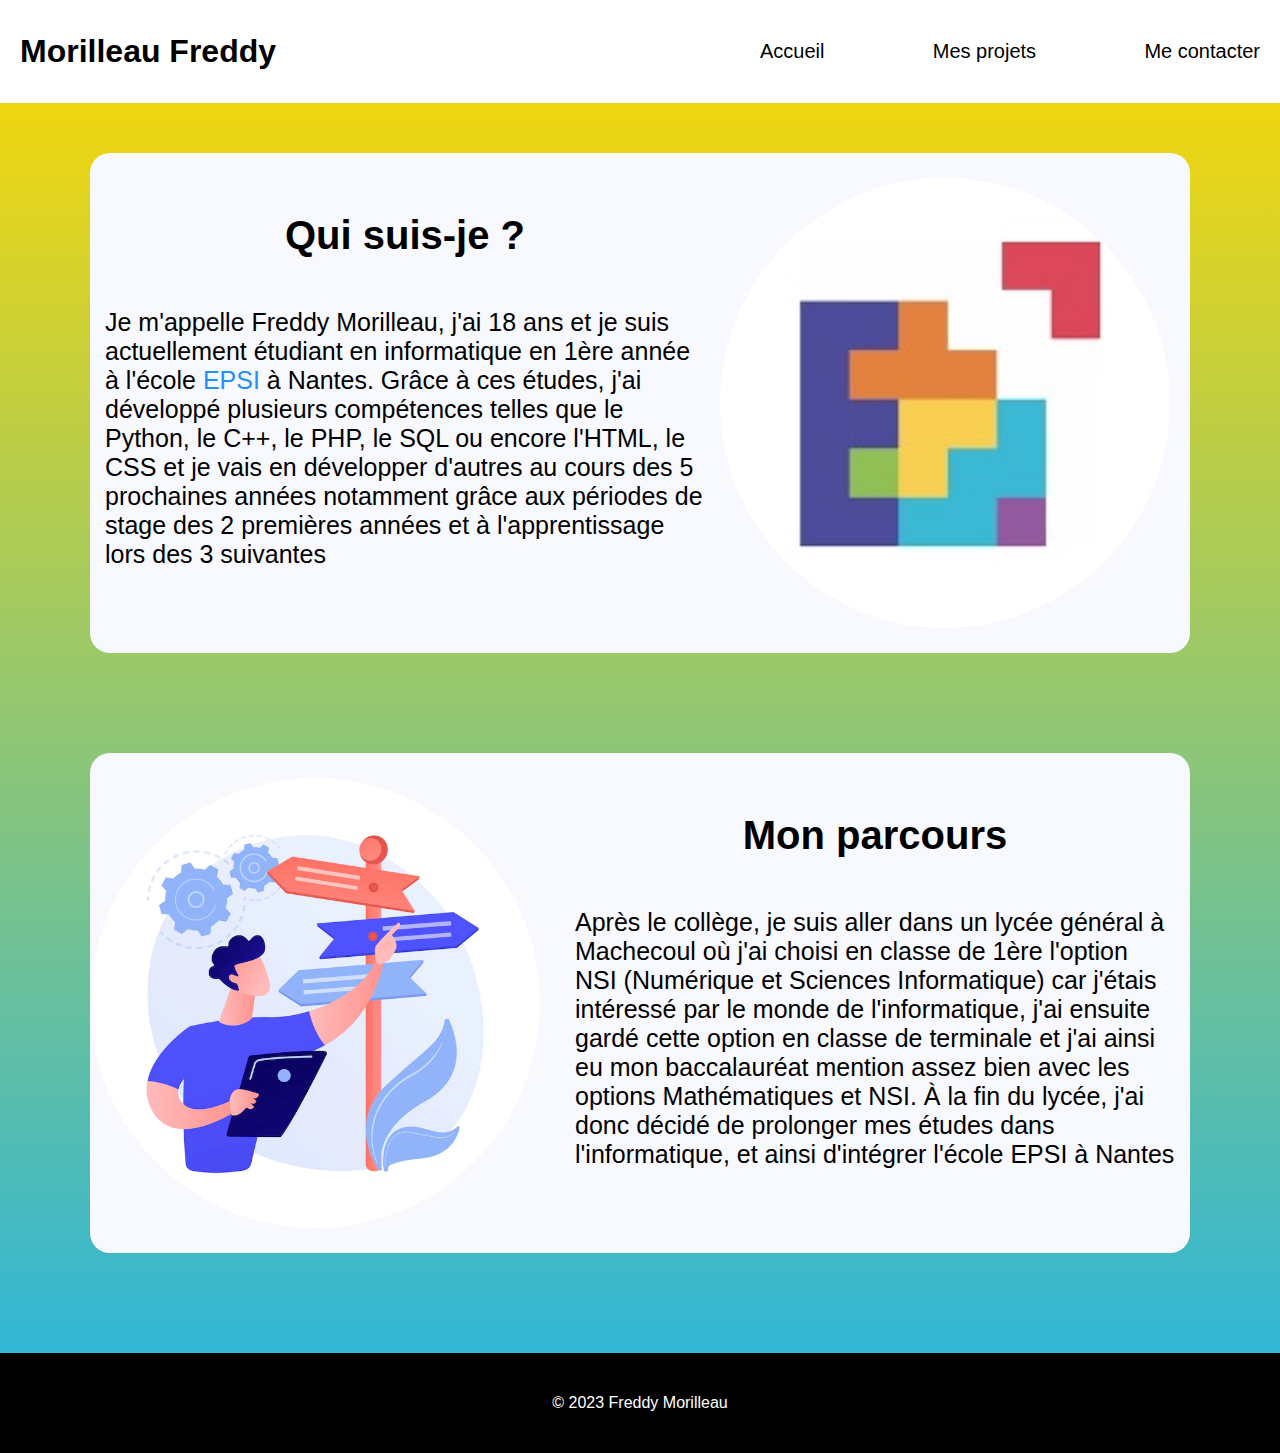
<file: index.html>
<!doctype html>
<html lang="fr">
<head>
    <meta charset="UTF-8">
    <meta name="viewport"
          content="width=device-width, user-scalable=no, initial-scale=1.0, maximum-scale=1.0, minimum-scale=1.0">
    <meta http-equiv="X-UA-Compatible" content="ie=edge">
    <link rel="stylesheet" href="main.css">
    <title>Morilleau Freddy</title>
</head>
<body>

<div class="mobile" onclick="closeMenuMobile()"></div>
<header>
    <nav>
        <div class="profile">
            <h1>Morilleau Freddy</h1>
        </div>
        <div class="nav">
            <div class="close" onclick="closeMenuMobile()">
                <h1>MENU</h1>
                <svg xmlns="http://www.w3.org/2000/svg" fill="none" viewBox="0 0 24 24" stroke-width="1.5"
                     stroke="currentColor" class="w-6 h-6">
                    <path stroke-linecap="round" stroke-linejoin="round" d="M6 18L18 6M6 6l12 12" />
                </svg>
            </div>

            <ul>
                <p><a href="index.html">Accueil</a></p>
                <p><a href="projets.html">Mes projets</a></p>
                <p><a href="contact.html">Me contacter</a></p>
            </ul>
        </div>

        <div class="burger" onclick="openMenuMobile()">
            <svg xmlns="http://www.w3.org/2000/svg" fill="none" viewBox="0 0 24 24" stroke-width="1.5"
                 stroke="currentColor" class="w-6 h-6">
                <path stroke-linecap="round" stroke-linejoin="round"
                      d="M3.75 6.75h16.5M3.75 12h16.5m-16.5 5.25h16.5" />
            </svg>
        </div>

    </nav>


</header>

<!-- ouvrir et fermer le menu burger -->
<script>
    function openMenuMobile() {
        console.log('ouvrir menu ');
        document.querySelector('.nav').classList.add('open');
        document.querySelector('.mobile').classList.add('open');
    }

    function closeMenuMobile() {
        console.log('ouvrir menu ');
        document.querySelector('.nav').classList.remove('open');
        document.querySelector('.mobile').classList.remove('open');
    }

</script>
<div class="presentation">
    <div class="content">
        <div class="titre1">
            <b>Qui suis-je ?</b>
        </div>
        <div class="texte1">
            <p>
                Je m'appelle Freddy Morilleau, j'ai 18 ans et je suis actuellement étudiant en informatique
                en 1ère année à l'école <a class="lien_epsi" href="https://www.epsi.fr/">EPSI</a> à Nantes.
                Grâce à ces études, j'ai développé plusieurs compétences telles que le Python, le C++, le PHP, le SQL ou encore l'HTML, le CSS 
                et je vais en développer d'autres au cours des 5 prochaines années
                notamment grâce aux périodes de stage des 2 premières années et à l'apprentissage lors des 3 suivantes
            </p>
        </div>
    </div>
    <div>
        <img src="logo%20epsi.jpg" class="logo">
    </div>
</div>
<div class="parcours">
    <div>
        <img src="mon%20parcours2.jpg" class="logo">
    </div>
    <div class="content">
        <div class="titre1">
            <b>Mon parcours</b>
        </div>
        <div class="texte1">
            <p>
                Après le collège, je suis aller dans un lycée général à Machecoul où j'ai choisi en classe de 1ère
                l'option NSI (Numérique et Sciences Informatique) car j'étais intéressé par le monde de l'informatique,
                j'ai ensuite gardé cette option en classe de terminale
                et j'ai ainsi eu mon baccalauréat mention assez bien avec les options Mathématiques et NSI.
                À la fin du lycée, j'ai donc décidé de prolonger mes études dans l'informatique, et ainsi
                d'intégrer l'école EPSI à Nantes
            </p>
        </div>
    </div>

</div>
<footer>
    <div class="footer">
        © 2023 Freddy Morilleau
    </div>
</footer>
</body>
</html>
</file>
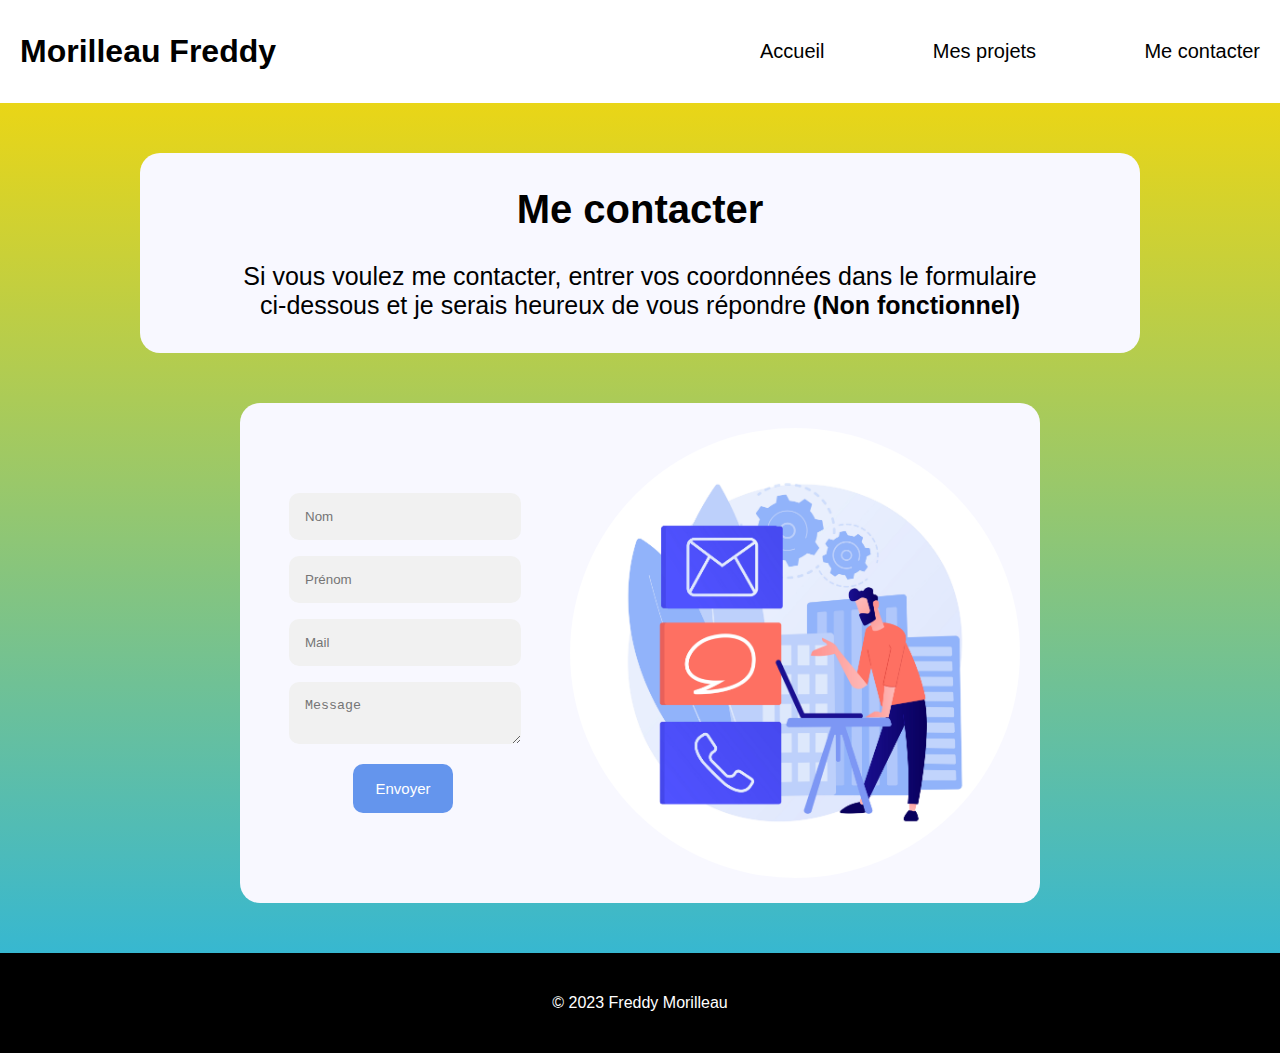
<file: contact.html>
<!doctype html>
<html lang="fr">
<head>
    <meta charset="UTF-8">
    <meta name="viewport"
          content="width=device-width, user-scalable=no, initial-scale=1.0, maximum-scale=1.0, minimum-scale=1.0">
    <meta http-equiv="X-UA-Compatible" content="ie=edge">
    <link rel="stylesheet" href="main.css">
    <title>Me contacter</title>
</head>
<body>

<div class="mobile" onclick="closeMenuMobile()"></div>
<header>
    <nav>
        <div class="profile">
            <h1>Morilleau Freddy</h1>
        </div>
        <div class="nav">
            <div class="close" onclick="closeMenuMobile()">
                <h1>MENU</h1>
                <svg xmlns="http://www.w3.org/2000/svg" fill="none" viewBox="0 0 24 24" stroke-width="1.5"
                     stroke="currentColor" class="w-6 h-6">
                    <path stroke-linecap="round" stroke-linejoin="round" d="M6 18L18 6M6 6l12 12" />
                </svg>
            </div>

            <ul>
                <p><a href="index.html">Accueil</a></p>
                <p><a href="projets.html">Mes projets</a></p>
                <p><a href="contact.html">Me contacter</a></p>
            </ul>
        </div>

        <div class="burger" onclick="openMenuMobile()">
            <svg xmlns="http://www.w3.org/2000/svg" fill="none" viewBox="0 0 24 24" stroke-width="1.5"
                 stroke="currentColor" class="w-6 h-6">
                <path stroke-linecap="round" stroke-linejoin="round"
                      d="M3.75 6.75h16.5M3.75 12h16.5m-16.5 5.25h16.5" />
            </svg>
        </div>

    </nav>


</header>

<!-- ouvrir et fermer le menu burger -->
<script>
    function openMenuMobile() {
        console.log('ouvrir menu ');
        document.querySelector('.nav').classList.add('open');
        document.querySelector('.mobile').classList.add('open');
    }

    function closeMenuMobile() {
        console.log('ouvrir menu ');
        document.querySelector('.nav').classList.remove('open');
        document.querySelector('.mobile').classList.remove('open');
    }

</script>
<div class="intro_contact">
    <div class="content">
        <div class="titre2">
            <b>Me contacter</b>
        </div>
        <div class="texte2">
            Si vous voulez me contacter, entrer vos coordonnées dans le formulaire ci-dessous
            et je serais heureux de vous répondre <b>(Non fonctionnel)</b>
        </div>
    </div>
</div>
<div class="formulaire_contact">
    <form class="contact">
        <div>
        <input type="text" class="element_form" placeholder="Nom">
        </div>
        <div>
        <input type="text" class="element_form" placeholder="Prénom">
        </div>
        <div>
        <input type="text" class="element_form" placeholder="Mail">
        </div>
        <div>
            <textarea class="element_form" placeholder="Message"></textarea>
        </div>
        <input type="submit" value="Envoyer" class="btn">
    </form>
    <div>
        <img src="image_contact.jpg" class="logo">
    </div>
</div>
<footer>
    <div class="footer">
        © 2023 Freddy Morilleau
    </div>
</footer>
</body>
</html>
</file>
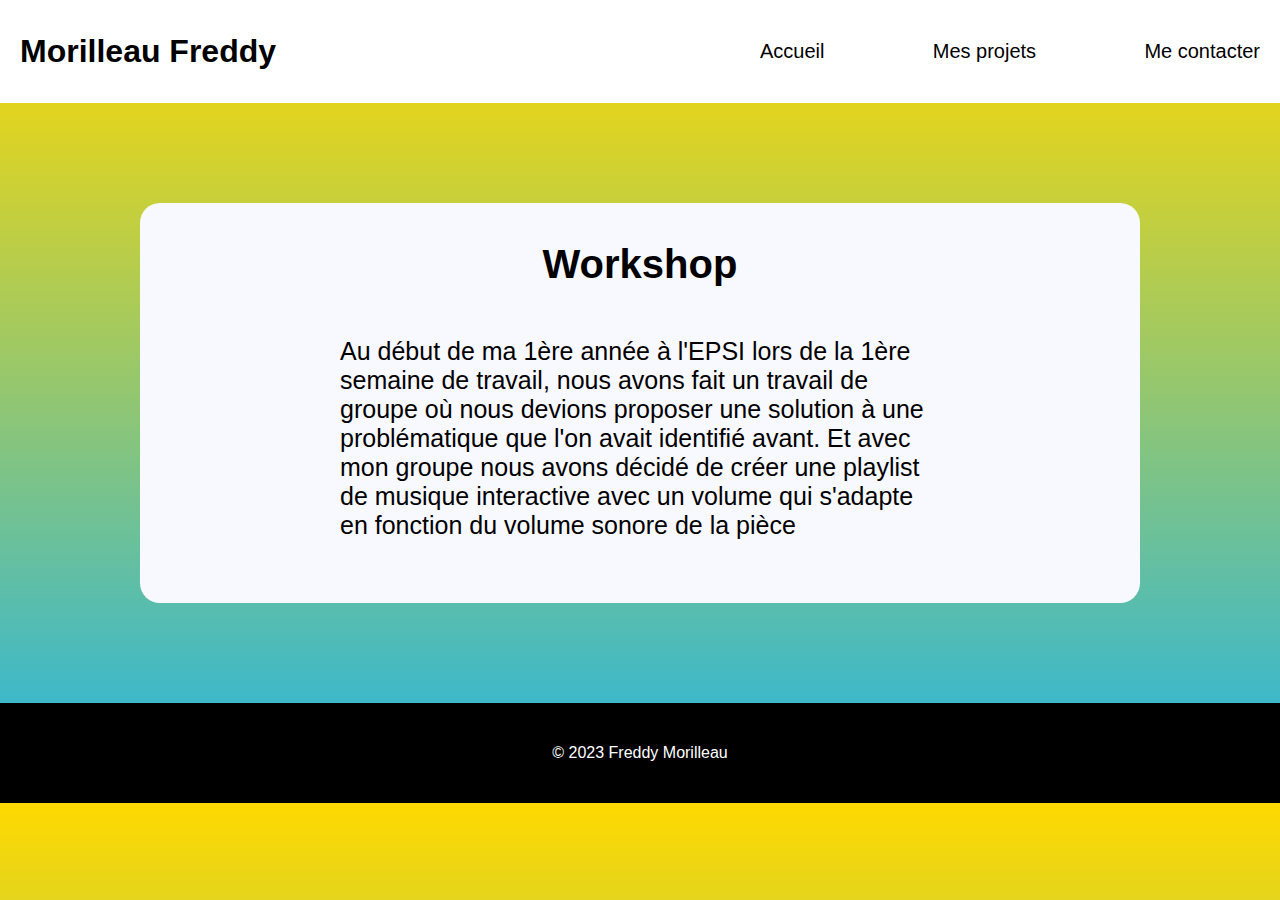
<file: projet1.html>
<!doctype html>
<html lang="fr">
<head>
    <meta charset="UTF-8">
    <meta name="viewport"
          content="width=device-width, user-scalable=no, initial-scale=1.0, maximum-scale=1.0, minimum-scale=1.0">
    <meta http-equiv="X-UA-Compatible" content="ie=edge">
    <link rel="stylesheet" href="/main.css">
    <title>Projet - Workshop</title>
</head>
<body>

<div class="mobile" onclick="closeMenuMobile()"></div>
<header>
    <nav>
        <div class="profile">
            <h1>Morilleau Freddy</h1>
        </div>
        <div class="nav">
            <div class="close" onclick="closeMenuMobile()">
                <h1>MENU</h1>
                <svg xmlns="http://www.w3.org/2000/svg" fill="none" viewBox="0 0 24 24" stroke-width="1.5"
                     stroke="currentColor" class="w-6 h-6">
                    <path stroke-linecap="round" stroke-linejoin="round" d="M6 18L18 6M6 6l12 12" />
                </svg>
            </div>

            <ul>
                <p><a href="index.html">Accueil</a></p>
                <p><a href="projets.html">Mes projets</a></p>
                <p><a href="contact.html">Me contacter</a></p>
            </ul>
        </div>

        <div class="burger" onclick="openMenuMobile()">
            <svg xmlns="http://www.w3.org/2000/svg" fill="none" viewBox="0 0 24 24" stroke-width="1.5"
                 stroke="currentColor" class="w-6 h-6">
                <path stroke-linecap="round" stroke-linejoin="round"
                      d="M3.75 6.75h16.5M3.75 12h16.5m-16.5 5.25h16.5" />
            </svg>
        </div>

    </nav>


</header>

<!-- ouvrir et fermer le menu burger -->
<script>
    function openMenuMobile() {
        console.log('ouvrir menu ');
        document.querySelector('.nav').classList.add('open');
        document.querySelector('.mobile').classList.add('open');
    }

    function closeMenuMobile() {
        console.log('ouvrir menu ');
        document.querySelector('.nav').classList.remove('open');
        document.querySelector('.mobile').classList.remove('open');
    }

</script>
<div class="info-projet">
    <div class="content">
        <div class="titre1">
            <b>Workshop</b>
        </div>
        <div class="texte1">
            <p>
                Au début de ma 1ère année à l'EPSI lors de la 1ère semaine de travail, nous avons fait un travail de groupe
                où nous devions proposer une solution à une problématique que l'on avait identifié avant.
                Et avec mon groupe nous avons décidé de créer une playlist de musique interactive avec un volume qui s'adapte
                en fonction du volume sonore de la pièce
            </p>
        </div>
    </div>
</div>
<footer>
    <div class="footer">
        © 2023 Freddy Morilleau
    </div>
</footer>
</body>
</html>
</file>
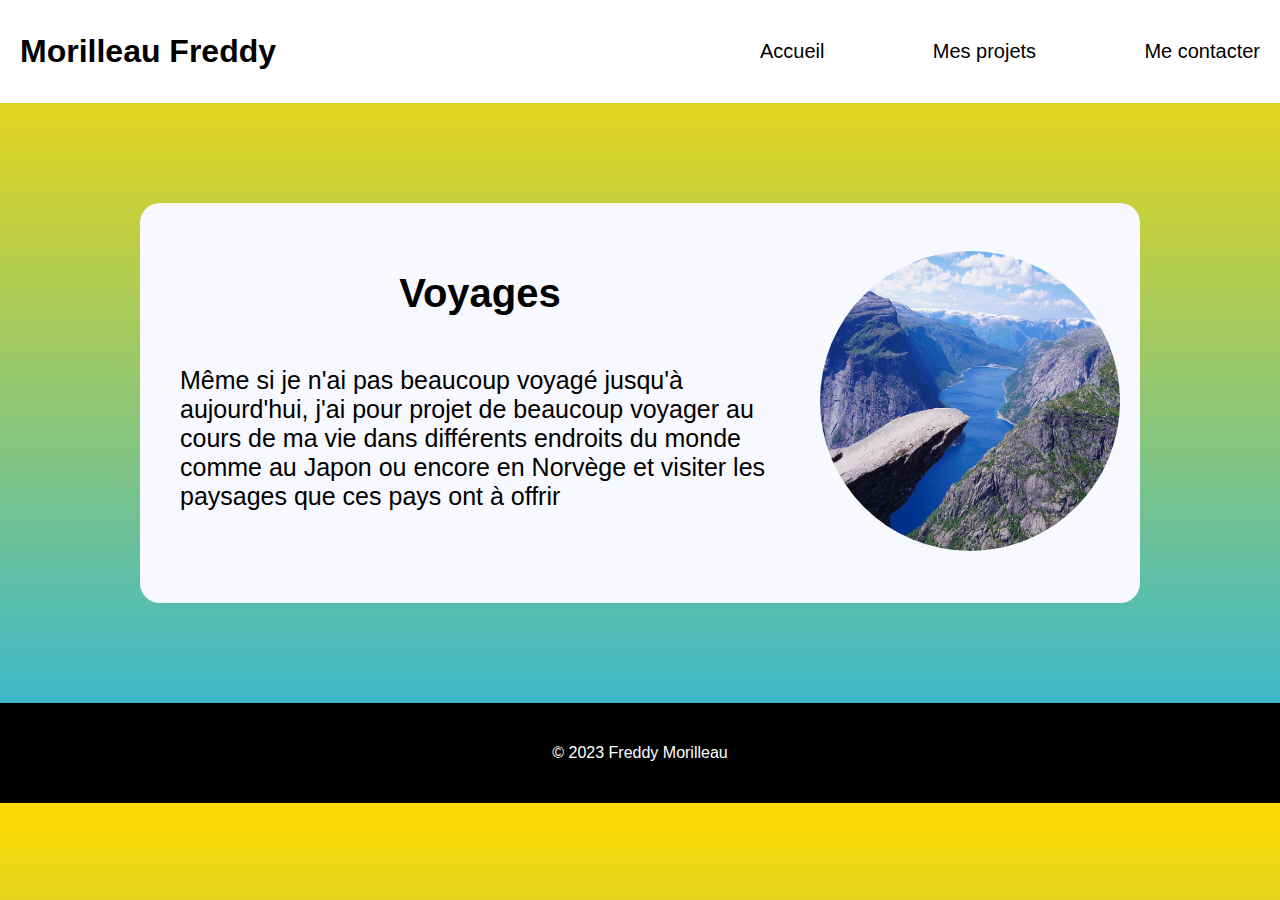
<file: projet2.html>
<!doctype html>
<html lang="fr">
<head>
    <meta charset="UTF-8">
    <meta name="viewport"
          content="width=device-width, user-scalable=no, initial-scale=1.0, maximum-scale=1.0, minimum-scale=1.0">
    <meta http-equiv="X-UA-Compatible" content="ie=edge">
    <link rel="stylesheet" href="/main.css">
    <title>Projet - Voyage</title>
</head>
<body>

<div class="mobile" onclick="closeMenuMobile()"></div>
<header>
    <nav>
        <div class="profile">
            <h1>Morilleau Freddy</h1>
        </div>
        <div class="nav">
            <div class="close" onclick="closeMenuMobile()">
                <h1>MENU</h1>
                <svg xmlns="http://www.w3.org/2000/svg" fill="none" viewBox="0 0 24 24" stroke-width="1.5"
                     stroke="currentColor" class="w-6 h-6">
                    <path stroke-linecap="round" stroke-linejoin="round" d="M6 18L18 6M6 6l12 12" />
                </svg>
            </div>

            <ul>
                <p><a href="index.html">Accueil</a></p>
                <p><a href="projets.html">Mes projets</a></p>
                <p><a href="contact.html">Me contacter</a></p>
            </ul>
        </div>

        <div class="burger" onclick="openMenuMobile()">
            <svg xmlns="http://www.w3.org/2000/svg" fill="none" viewBox="0 0 24 24" stroke-width="1.5"
                 stroke="currentColor" class="w-6 h-6">
                <path stroke-linecap="round" stroke-linejoin="round"
                      d="M3.75 6.75h16.5M3.75 12h16.5m-16.5 5.25h16.5" />
            </svg>
        </div>

    </nav>


</header>

<!-- ouvrir et fermer le menu burger -->
<script>
    function openMenuMobile() {
        console.log('ouvrir menu ');
        document.querySelector('.nav').classList.add('open');
        document.querySelector('.mobile').classList.add('open');
    }

    function closeMenuMobile() {
        console.log('ouvrir menu ');
        document.querySelector('.nav').classList.remove('open');
        document.querySelector('.mobile').classList.remove('open');
    }

</script>
<div class="info-projet">
    <div class="content">
        <div class="titre1">
            <b>Voyages</b>
        </div>
        <div class="texte1">
            <p>
                Même si je n'ai pas beaucoup voyagé jusqu'à aujourd'hui,
                j'ai pour projet de beaucoup voyager au cours de ma vie dans différents endroits du monde
                comme au Japon ou encore en Norvège et visiter les paysages que ces pays ont à offrir
            </p>
        </div>
    </div>
    <div>
        <img src="/image_voyage.jpg" class="logo2">
    </div>
</div>
<footer>
    <div class="footer">
        © 2023 Freddy Morilleau
    </div>
</footer>
</body>
</html>
</file>
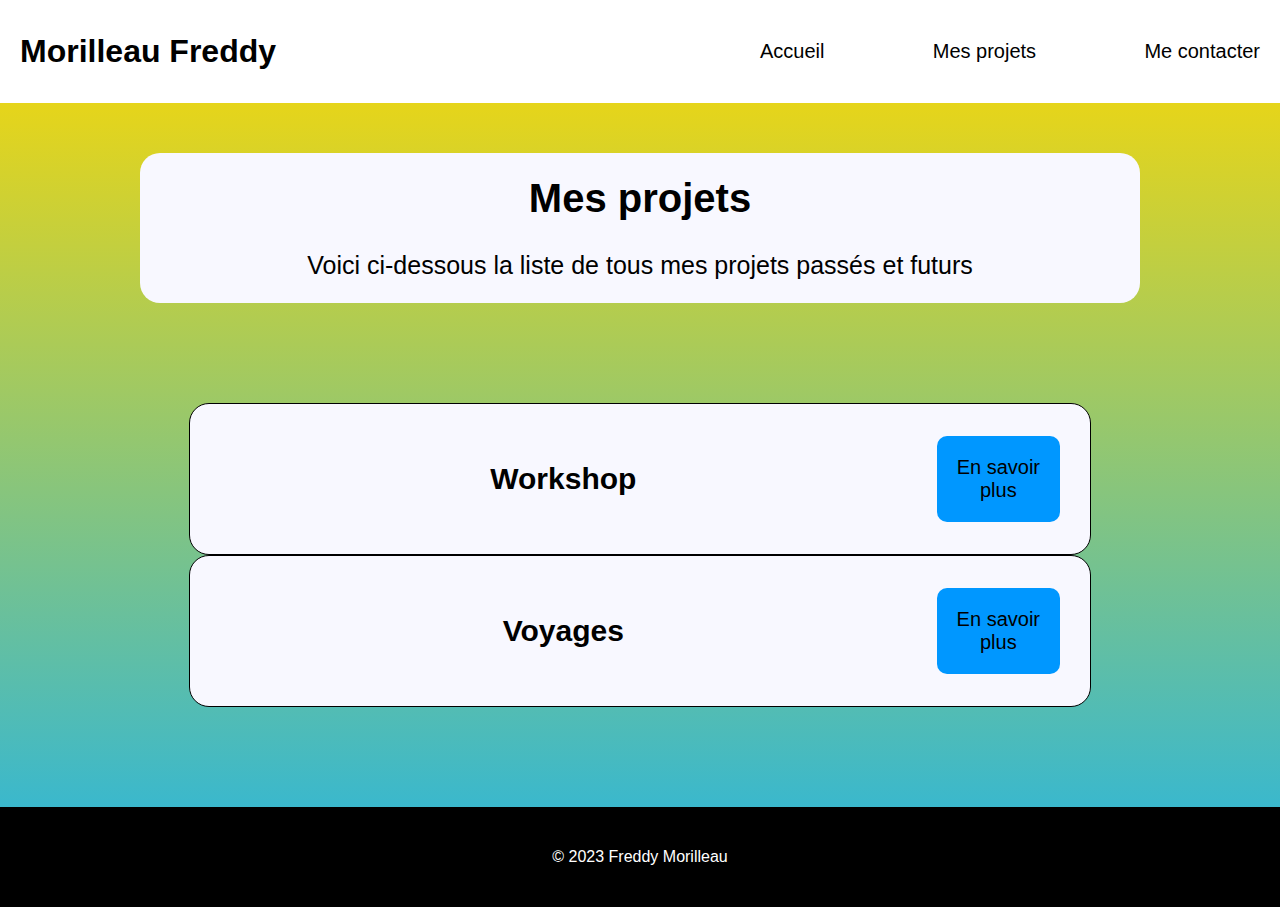
<file: projets.html>
<!doctype html>
<html lang="fr">
<head>
    <meta charset="UTF-8">
    <meta name="viewport"
          content="width=device-width, user-scalable=no, initial-scale=1.0, maximum-scale=1.0, minimum-scale=1.0">
    <meta http-equiv="X-UA-Compatible" content="ie=edge">
    <link rel="stylesheet" href="main.css">
    <title>Mes projets</title>
</head>
<body>

<div class="mobile" onclick="closeMenuMobile()"></div>
<header>
    <nav>
        <div class="profile">
            <h1>Morilleau Freddy</h1>
        </div>
        <div class="nav">
            <div class="close" onclick="closeMenuMobile()">
                <h1>MENU</h1>
                <svg xmlns="http://www.w3.org/2000/svg" fill="none" viewBox="0 0 24 24" stroke-width="1.5"
                     stroke="currentColor" class="w-6 h-6">
                    <path stroke-linecap="round" stroke-linejoin="round" d="M6 18L18 6M6 6l12 12" />
                </svg>
            </div>

            <ul>
                <p><a href="index.html">Accueil</a></p>
                <p><a href="projets.html">Mes projets</a></p>
                <p><a href="contact.html">Me contacter</a></p>
            </ul>
        </div>

        <div class="burger" onclick="openMenuMobile()">
            <svg xmlns="http://www.w3.org/2000/svg" fill="none" viewBox="0 0 24 24" stroke-width="1.5"
                 stroke="currentColor" class="w-6 h-6">
                <path stroke-linecap="round" stroke-linejoin="round"
                      d="M3.75 6.75h16.5M3.75 12h16.5m-16.5 5.25h16.5" />
            </svg>
        </div>

    </nav>


</header>

<!-- ouvrir et fermer le menu burger -->
<script>
    function openMenuMobile() {
        console.log('ouvrir menu ');
        document.querySelector('.nav').classList.add('open');
        document.querySelector('.mobile').classList.add('open');
    }

    function closeMenuMobile() {
        console.log('ouvrir menu ');
        document.querySelector('.nav').classList.remove('open');
        document.querySelector('.mobile').classList.remove('open');
    }

</script>
<div class="intro-projets">
    <div class="content">
        <div class="titre2">
            <b>Mes projets</b>
        </div>
        <div class="texte2">
            Voici ci-dessous la liste de tous mes projets passés et futurs
        </div>
    </div>
</div>
<div class="liste-projets">
    <div class="projet">
        <div class="titre_projet">
            <b>Workshop</b>
        </div>
        <a href="projet1.html" class="see_more">En savoir <br> plus</a>
    </div>
    <div class="projet">
        <div class="titre_projet">
            <b>Voyages</b>
        </div>
        <a href="projet2.html" class="see_more">En savoir <br> plus</a>
    </div>
</div>
<footer>
    <div class="footer">
        © 2023 Freddy Morilleau
    </div>
</footer>
</body>
</html>
</file>
<file: main.css>
html{
    scroll-behavior: smooth;
}

body{
    font-family: sans-serif;
    margin: 0;
    background: linear-gradient(0deg, rgba(34,180,230,1) 0%, rgba(255,217,0,1) 100%);
}

footer{
    display: flex;
    background-color: black;
    line-height: 100px;
}

.footer{
    color: white;
    margin: 0 auto;
}

a{
    color: black;
    text-decoration: none;
}

.lien_epsi{
    color: dodgerblue;
}


.presentation{
    display: flex;
    align-items: center;
    justify-content: space-between;
    width: 1100px;
    height: 500px;
    margin: 50px auto 100px auto;
    background-color: ghostwhite;
    border-radius: 20px;
}

.content{
    margin: 0 auto;
}

.titre1{
    text-align: center;
    margin-bottom: 50px;
    font-size: 40px;
}

.texte1{
    width: 600px;
    font-size: 25px;
    margin: 0 auto;
}

.logo{
    display: flex;
    width: 450px;
    height: 450px;
    margin-right: 20px;
    border-radius: 100%;
}

.parcours{
    display: flex;
    align-items: center;
    justify-content: space-between;
    background-color: ghostwhite;
    width: 1100px;
    height: 500px;
    margin: 0 auto;
    margin-bottom: 100px;
    border-radius: 20px;
}


.intro-projets{
    display: flex;
    align-items: center;
    justify-content: space-between;
    width: 1000px;
    height: 150px;
    margin: 50px auto;
    background-color: ghostwhite;
    border-radius: 20px;
}

.titre2{
    text-align: center;
    margin-bottom: 30px;
    font-size: 40px;
}

.texte2{
    width: 800px;
    text-align: center;
    font-size: 25px;
    margin: 0 auto;
}

.projet{
    display: flex;
    align-items: center;
    justify-content: space-between;
    background-color: ghostwhite;
    width: 900px;
    height: 150px;
    margin: 0 auto;
    border: solid 1px black;
    border-radius: 20px;
}

.titre_projet{
    margin: 0 auto;
    font-size: 30px;
}

.texte_projet{
    margin: 0 auto;
    font-size: 20px;
}

.logo2{
    width: 300px;
    height: 300px;
    border-radius: 100%;
    margin-right: 20px;
}

.liste-projets{
    margin: 100px 0;
}

.see_more{
    padding: 20px 20px;
    text-align: center;
    background-color: #0097ff;
    margin-right: 30px;
    border: transparent;
    border-radius: 10px;
    font-size: 20px;
}

.info-projet{
    display: flex;
    align-items: center;
    justify-content: space-between;
    width: 1000px;
    height: 400px;
    margin: 100px auto;
    background-color: ghostwhite;
    border-radius: 20px;
}

.intro_contact{
    display: flex;
    align-items: center;
    justify-content: space-between;
    width: 1000px;
    height: 200px;
    margin: 50px auto;
    background-color: ghostwhite;
    border-radius: 20px;
    margin-bottom: 50px;
}

.formulaire_contact{
    display: flex;
    align-items: center;
    justify-content: space-between;
    width: 800px;
    height: 500px;
    margin: 50px auto;
    background-color: ghostwhite;
    border-radius: 20px;
}

.contact{
    margin: 0 auto;
}

.element_form{
    width: 200px;
    padding: 1rem 1rem;
    margin-bottom: 1rem;
    background-color: #f1f1f1;
    border: transparent;
    border-radius: 10px;
}

.btn{
    width: 100px;
    margin-left: 4rem;
    background-color: cornflowerblue;
    padding: 1rem;
    border: transparent;
    border-radius: 10px;
    font-size: 15px;
    color: white;
    cursor: pointer;
}

.btn:hover{
    background-color: #78a9ed;
}

@media(max-width: 1100px){
    .presentation{
        width: 90%;
        height: 90%;
    }
    .parcours{
        width: 90%;
        height: 90%;
    }
    .content{
        margin: 30px 50px;
    }
    .texte1{
        width: 100%;
    }
    .logo{
        display: none;
    }
    .intro-projets{
        width: 90%;
        height: 90% ;
    }
    .projet{
        width: 90%;
    }

    .info-projet{
        width: 90%;
        height: 90%;
    }

    .logo2{
        display: none;
    }

    .texte2{
        width: 100%;
    }
    .intro_contact{
        width: 90%;
        height: 90%;
    }
    .formulaire_contact{
        width: 300px;
        height: 90%;
    }
    .contact{
        margin-top: 20px;
        margin-bottom: 20px;
    }
}

nav{
    background-color: white;
    display: flex;
    align-items: center;
    justify-content: space-between;
}

.profile{
    margin-left: 20px;
}

ul{
    display: flex;
    align-items: center;
    justify-content: space-between;
    width: 500px;
    margin-right: 20px;
    font-size: 20px;
}

header .burger {
    display: none;
}

header .burger svg {
    stroke: black;
    width: 30px;
    height: 30px;
}

header .close {
    display: none;
}

/* Pour tout format */
@media screen and (max-width: 768px) {
    nav {
        border-style: none;
    }

    nav ul {
        align-items: center;
        text-decoration: underline;
    }

    .page-content header {
        margin-top: 10%;
        max-width: 100%;
    }

    footer {
        justify-content: flex-start;
    }

    footer .colonne {
        width: 80%;
    }

    nav .menu {
        display: flex;
    }

    header .burger {
        display: block;
        margin-right: 19px;
        cursor: pointer;
    }

    header .nav {
        position: fixed;
        top: 0;
        right: 0;
        width: 300px;
        height: 100%;
        background-color: white;
        display: flex;
        align-items: center;
        justify-content: center;
        border-style: groove;
        display: none;
    }

    /* pour enlever l'animation bug qaund on réduit l'écran */
    header .nav.open {
        display: flex;
        animation: transformMenu 300ms ease-in-out forwards;
    }

    @keyframes transformMenu {
        0% {
            transform: translateX(100%);
        }

        100% {
            transform: initial;
        }

    }

    header .nav ul {
        flex-direction: column;
        align-items: flex-start;
        margin-right: 0;
        margin-bottom: 20px;
        font-size: 25px;

    }

    header .close {
        display: block;
        cursor: pointer;
    }

    header .close svg {
        stroke: black;
        width: 30px;
        height: 30px;
        position: absolute;
        top: 15px;
        right: 16px;
    }

    header .close h1 {
        stroke: black;
        width: 30px;
        height: 30px;
        position: absolute;
        top: 0px;
        right: 200px;
        text-decoration:underline;
        left: 61px;

    }

    .mobile {
        position: fixed;
        top: 0;
        left: 0;
        width: 100%;
        height: 100%;
        background-color: rgba(0, 0, 0, 0.6);
        display: none;
    }

    .mobile.open {
        display: block;
    }
}
</file>
